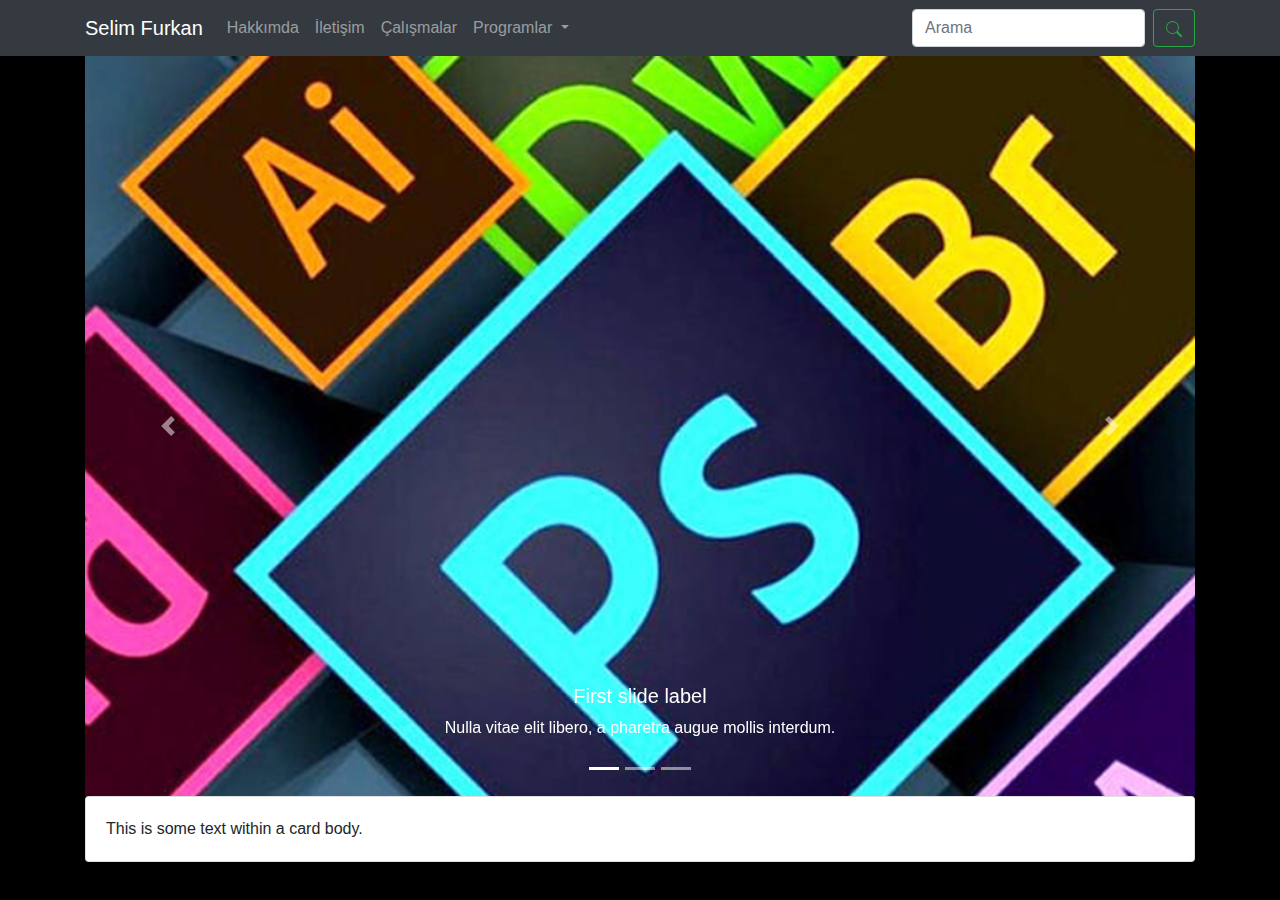
<file: site/ses3.html>
<!doctype html>
<html lang="tr">

<head>
    <!-- Required meta tags -->
    <meta charset="utf-8">
    <meta name="viewport" content="width=device-width, initial-scale=1, shrink-to-fit=no">

    <!-- Bootstrap CSS -->
    <link rel="stylesheet" href="https://stackpath.bootstrapcdn.com/bootstrap/4.4.1/css/bootstrap.min.css" integrity="sha384-Vkoo8x4CGsO3+Hhxv8T/Q5PaXtkKtu6ug5TOeNV6gBiFeWPGFN9MuhOf23Q9Ifjh" crossorigin="anonymous">
    
    <title>Selim Furkan</title>
    <!-- Optional JavaScript -->
    <!-- jQuery first, then Popper.js, then Bootstrap JS -->
    <script src="https://code.jquery.com/jquery-3.4.1.slim.min.js" integrity="sha384-J6qa4849blE2+poT4WnyKhv5vZF5SrPo0iEjwBvKU7imGFAV0wwj1yYfoRSJoZ+n" crossorigin="anonymous"></script>
    <script src="https://cdn.jsdelivr.net/npm/popper.js@1.16.0/dist/umd/popper.min.js" integrity="sha384-Q6E9RHvbIyZFJoft+2mJbHaEWldlvI9IOYy5n3zV9zzTtmI3UksdQRVvoxMfooAo" crossorigin="anonymous"></script>
    <script src="https://stackpath.bootstrapcdn.com/bootstrap/4.4.1/js/bootstrap.min.js" integrity="sha384-wfSDF2E50Y2D1uUdj0O3uMBJnjuUD4Ih7YwaYd1iqfktj0Uod8GCExl3Og8ifwB6" crossorigin="anonymous"></script>
</head>
<style>body{background-image: url("MWU.png");}</style>
<body>
    <header>
        <!-- MENÜ ÇUBUĞU -->
        <nav class="navbar navbar-expand-lg navbar-dark bg-dark">
            <div class="container">
                <a class="navbar-brand" href="#">Selim Furkan</a>
                <button class="navbar-toggler" type="button" data-toggle="collapse" data-target="#navbarSupportedContent" aria-controls="navbarSupportedContent" aria-expanded="false" aria-label="Toggle navigation">
                    <span class="navbar-toggler-icon"></span>

                </button>
                <div class="collapse navbar-collapse" id="navbarSupportedContent">
                    <ul class="navbar-nav mr-auto">
                        <li class="nav-item active"></li>
                        <a class="nav-link" href="#">Hakkımda <span class="sr-only">(current)</span></a>

                        <li class="nav-item">
                            <a class="nav-link" href="#">İletişim</a>
                        </li>
                        <li class="nav-item">
                            <a class="nav-link" href="#">Çalışmalar</a>
                        </li>

                        <li class="nav-item dropdown">
                            <a class="nav-link dropdown-toggle" href="#" id="navbarDropdown" role="button" data-toggle="dropdown" aria-haspopup="true" aria-expanded="false">
                                Programlar
                            </a>
                            <div class="dropdown-menu bg-warning" aria-labelledby="navbarDropdown">
                                <a class="dropdown-item bg-warning" href="#">Adobe Photoshop</a>
                                <a class="dropdown-item bg-warning" href="#">Adobe İllustrator</a>
                                <a class="dropdown-item bg-warning" href="#">Adobe Premiere</a>
                                <a class="dropdown-item bg-warning" href="#">Adobe İnDesing</a>
                                <div class="dropdown-divider  bg-warning"></div>
                                <a class="dropdown-item bg-warning" href="#">Blender</a>
                                <a class="dropdown-item bg-warning" href="#">Da Vinci Resolve</a>
                            </div>
                        </li>
                        <li class="nav-item">
                            <a class="nav-link disabled" href="#" tabindex="-1" aria-disabled="true"></a>
                        </li>
                    </ul>
                    <form class="form-inline my-2 my-lg-0">
                        <input class="form-control mr-sm-2" type="search" placeholder="Arama" aria-label="Arama">
                        <button class="btn btn-outline-success my-2 my-sm-0" type="submit"><svg class="bi bi-search" width="1em" height="1em" viewBox="0 0 16 16" fill="currentcolor" xmlns="http://www.w3.org/2000/svg">
                                <path fill-rule="evenodd" d="M10.442 10.442a1 1 0 011.415 0l3.85 3.85a1 1 0 01-1.414 1.415l-3.85-3.85a1 1 0 010-1.415z" clip-rule="evenodd" />
                                <path fill-rule="evenodd" d="M6.5 12a5.5 5.5 0 100-11 5.5 5.5 0 000 11zM13 6.5a6.5 6.5 0 11-13 0 6.5 6.5 0 0113 0z" clip-rule="evenodd" />
                            </svg></button>
                    </form>
                </div>
        </nav>

    </header>

    <div class="container">
        <!-- SLİDER ÇUBUĞU -->
        <div class="row">
            <div class="container ">


                <div id="carouselExampleCaptions" class="carousel slide" data-interval="1000" data-ride="carousel">
                    <ol class="carousel-indicators">
                        <li data-target="#carouselExampleCaptions" data-slide-to="0" class="active"></li>
                        <li data-target="#carouselExampleCaptions" data-slide-to="1"></li>
                        <li data-target="#carouselExampleCaptions" data-slide-to="2"></li>
                    </ol>
                    <div class="carousel-inner">
                        <div class="carousel-item active">
                            <img src="site/A.jpg" class="d-block w-100" alt="...">
                            <div class="carousel-caption d-none d-md-block">
                                <h5>First slide label</h5>
                                <p>Nulla vitae elit libero, a pharetra augue mollis interdum.</p>
                            </div>
                        </div>
                        <div class="carousel-item">
                            <img src="site/B.jpg" class="d-block w-100" alt="SF1">
                            <div class="carousel-caption d-none d-md-block">
                                Selim Furkan 1
                                <h5>Second slide label</h5>
                                <p>Lorem ipsum dolor sit amet, consectetur adipiscing elit.</p>
                            </div>
                        </div>
                        <div class="carousel-item">
                            <img src="site/c.jpg" class="d-block w-100" alt="SF2">
                            <div class="carousel-caption d-none d-md-block">
                                Selim Furkan 2
                                <h5>Third slide label</h5>
                                <p>Praesent commodo cursus magna, vel scelerisque nisl consectetur.</p>
                            </div>
                        </div>
                    </div>
                    <a class="carousel-control-prev" href="#carouselExampleCaptions" role="button" data-slide="prev">
                        <span class="carousel-control-prev-icon" aria-hidden="true"></span>
                        <span class="sr-only">Previous</span>
                    </a>
                    <a class="carousel-control-next" href="#carouselExampleCaptions" role="button" data-slide="next">
                        <span class="carousel-control-next-icon" aria-hidden="true"></span>
                        <span class="sr-only">Next</span>
                    </a>
                </div>
            </div>
        </div>

        <div class="card">
            <div class="card-body">
              This is some text within a card body.
            </div>
          </div>




</body>

</html>
</file>
